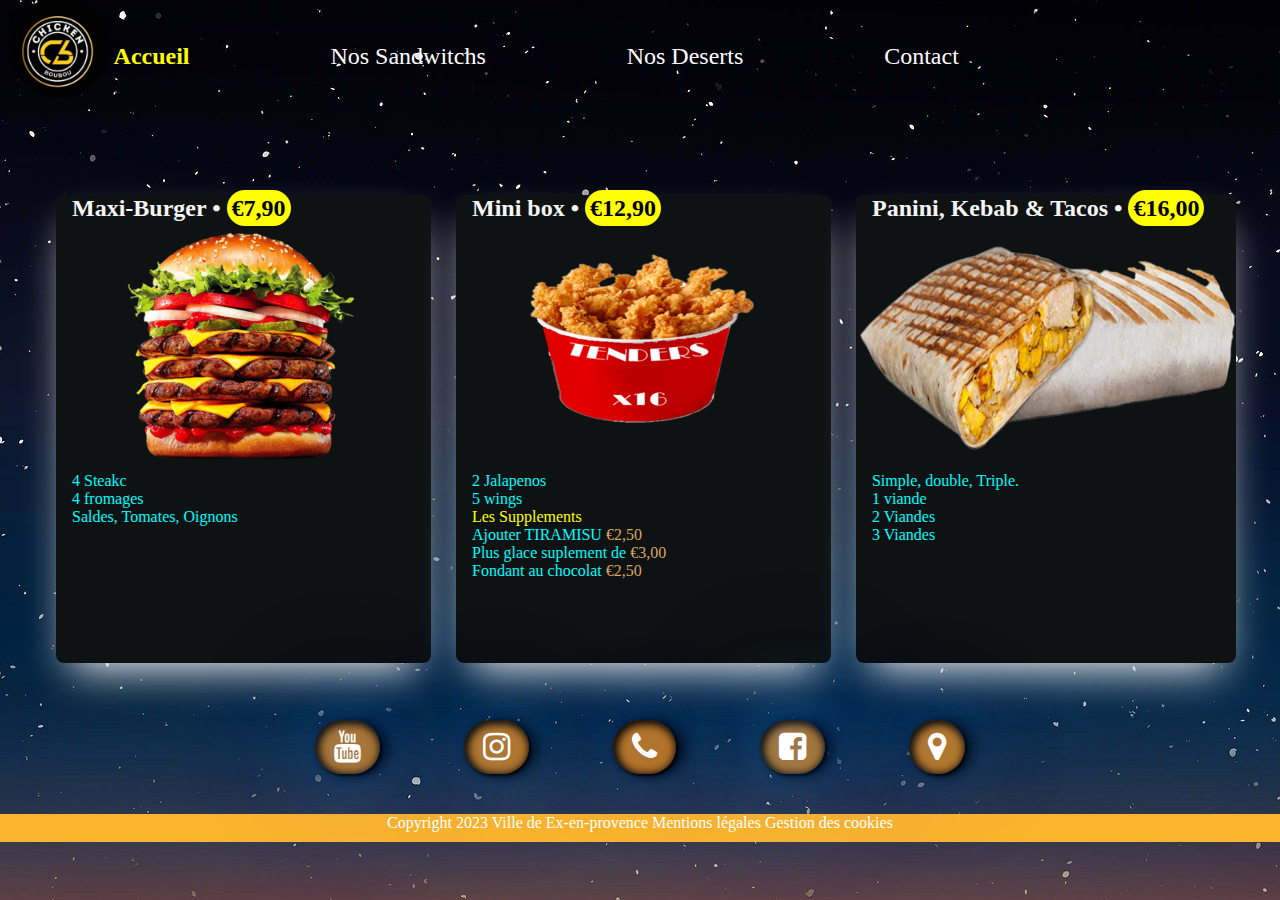
<file: index.html>
<!DOCTYPE html>
<html lang="en">
  <head>
    <meta charset="UTF-8" />
    <meta http-equiv="X-UA-Compatible" content="IE=edge" />
    <meta name="viewport" content="width=device-width, initial-scale=1.0" />
    <link rel="stylesheet" href="https://stackpath.bootstrapcdn.com/font-awesome/4.7.0/css/font-awesome.min.css">
    <link rel="shortcut icon" href="/burger/logobooboo.png">
    <link rel="stylesheet" href="/style.css">
    
    <title>Document</title>
  </head>
  <header>
    <div class="navbar">
      <img class="logo" src ="/burger/logobooboo.png" class="logo"> Chiken BooBoo</img>
      <div class="nav-links">
        <ul>
      <li class="active"><a href="/index.html" >Accueil</a></li>
      <li><a href="/burger.html" >Nos Sandwitchs</a></li>
      <li><a href="#" >Nos Deserts</a></li>
      <li><a href="#" >Contact</a></li>
        </ul>
      </div>
      <img class="menu-hburger" src="/images/menu-button.png"  alt ="buton burger">

    </div>
  </header>
  <body>
    <div class="main">
      <ul class="cards">
        <li class="cards_item">
          <div class="card">
            <h2 class="card_title">
              Maxi-Burger &#x2022; <span class="priceee"> €7,90 </span>
            </h2>
            <div class="card_image">
              <img src="/burger/Burger4.png " />
            </div>

            <div class="card_content">
              <a href="/burger.html">
                
              </a>
              <div class="card_text">
                <p>4 Steakc</p>
                <p>4 fromages</p>
                <p>Saldes, Tomates, Oignons</p>
              </div>
            </div>
          </div>
        </li>
        <li class="cards_item">
          <div class="card">
             <h2 class="card_title">
                  Mini box &#x2022; <span class="priceee">€12,90</span>
                </h2>
            <div class="card_image">
              <img
                src="/bex-mex/box.png"
                alt="a Reuben sandwich on wax paper. "
              />
            </div>
            <div class="card_content">
              <a href="https://www.google.fr/">
               
              </a>
              <div class="card_text">
                <p>2 Jalapenos</p>
                <p>5 wings</p>
                <p style="color:yellow"> Les Supplements </p>
                <p>Ajouter TIRAMISU <span class="prixsuplement">
                  €2,50 </span> </p>
                  
                <p>Plus glace suplement de <span class="prixsuplement"> €3,00</span></p>
                 <p>Fondant au chocolat  <span class="prixsuplement"> €2,50</span> </p>
              </div>
            </div>
          </div>
        </li>
        <li class="cards_item">
          <div class="card">
            <h2 class="card_title">
              Panini, Kebab &amp; Tacos &#x2022;
              <span class="priceee">€16,00</span>
            </h2>
            <div class="card_image">
              <img
                src="/tacos/tacos.png"
                alt="A side view of a plate of figs and berries. "
              />
            </div>
            <div class="card_content">
              <a href="https://www.google.fr/">
                
              </a>
              <div class="card_text">
                <p><span class="note">Simple, double, Triple.</span></p>
                <p>1 viande</p>
                <p>2 Viandes</p>
                <p>3 Viandes</p>
              </div>
            </div>
          </div>
        </li>
      </ul>
    </div>
    <footer>
        <div class="container">
            <a class="fa fa-youtube" id="youtube" href="images/videopub.mp4"></a>
            <a class="fa fa-instagram" id="istagram"></a>
            <a class="fa fa-phone" id="phone"></a>
            <a class="fa fa-facebook-square" id="facebook"></a>
            <a class="fa fa-map-marker" id="adresse" href="https://www.google.com/maps/dir//27+Rue+Van+Loo,+13100+Aix-en-Provence/@43.5300513,5.4411039,17z/data=!4m18!1m8!3m7!1s0x12c98da3ac3cf2bd:0x4da54787d4a46e59!2s27+Rue+Van+Loo,+13100+Aix-en-Provence!3b1!8m2!3d43.5300513!4d5.4432926!16s%2Fg%2F11bw40jhm7!4m8!1m0!1m5!1m1!1s0x12c98da3ac3cf2bd:0x4da54787d4a46e59!2m2!1d5.4432926!2d43.5300513!3e3?hl=fr"></a>


          </div>
    </footer>

    <div class="footercopyright">
    
      <ul>

          <li>Copyright 2023 Ville de Ex-en-provence </li>

          <li class="mentions">Mentions légales</li>

          <li class="mentions">Gestion des cookies</li>

      </ul>

  </div>
  </body>
<script src="/java.js"></script>
</html>
</file>
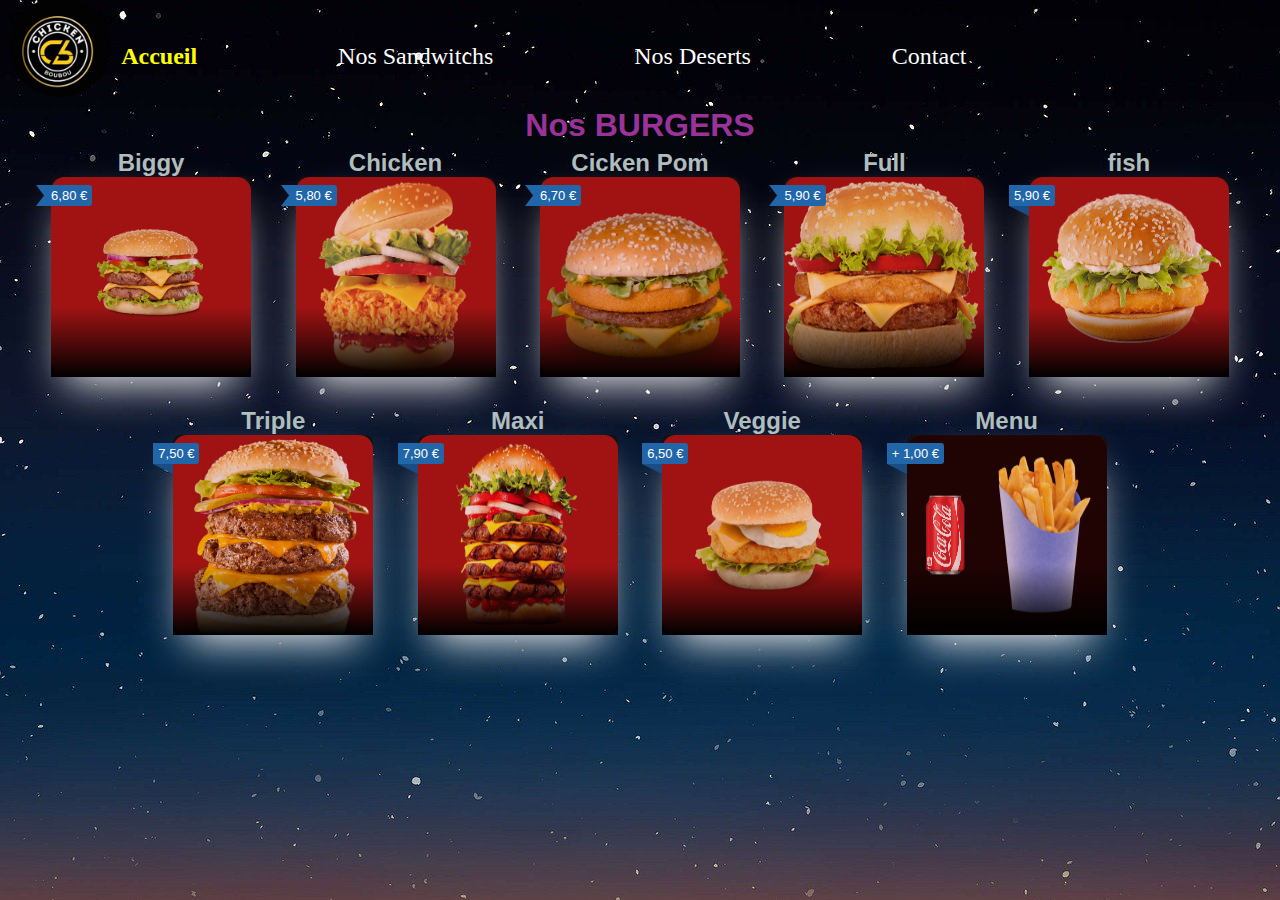
<file: burger.html>
<!DOCTYPE html>
<html lang="en">
  <head>
    <meta charset="UTF-8" />
    <meta http-equiv="X-UA-Compatible" content="IE=edge" />
    <meta name="viewport" content="width=device-width, initial-scale=1.0" />
    <link
      rel="stylesheet"
      href="https://stackpath.bootstrapcdn.com/font-awesome/4.7.0/css/font-awesome.min.css"
    />
    <link rel="stylesheet" href="/styleburger.css" />
    <link rel="stylesheet" href="/style.css" />
    <link rel="shortcut icon" href="/burger/logobooboo.png">

    <title>Chicken BOOBOO</title>
  </head>
  <header>
    <header>
      <div class="navbar">
        <img class="logo" src ="/burger/logobooboo.png" class="logo"> Chiken BooBoo</img>
        <div class="nav-links">
          <ul>
        <li class="active"><a href="/index.html" >Accueil</a></li>
        <li><a href="/burger.html" >Nos Sandwitchs</a></li>
        <li><a href="#" >Nos Deserts</a></li>
        <li><a href="#" >Contact</a></li>
          </ul>
        </div>
        <img class="menu-hburger" src="/images/menu-button.png"  alt ="buton burger">
  
      </div>
    </header>

  <body>
    <div class="text-center">
      <h1 class="page-title">Nos BURGERS</h1>
      <!-- <p class="page-description">CHEZ CHICKEN BOOBOO</p> -->
     <div class="container-card">
      <!-- card burger1 -->
      <div class="food-card">
        <h2>Biggy</h2>
        <div class="card">
          <h4 class="cat-flag">6,80 €</h4>
          <div class="card-img image-ratio">
            <div class="ratio-inner">
              <img
                src="/burger/Biggy.png" alt="food"/>
            </div>
          </div>
          <div class="card-content">
            <div class="content">
              <!-- <h3 class="title">Alimentaion Sain</h3> -->
              <p class="description">
                Double Steaks &#x2022; Double Fromage &#x2022; Salades &#x2022; Tomates &#x2022; Oignons
              </p>
            </div>
          </div>
        </div>
      </div>

      <!-- card burger2 -->
      <div class="food-card">
        <h2>Chicken</h2>
        <div class="card">
          <h4 class="cat-flag">5,80 €</h4>
          <div class="card-img image-ratio">
            <div class="ratio-inner">
              <img src="/burger/chikenburger.png" alt="food" />
            </div>
          </div>
          <div class="card-content">
            <div class="content">
              <!-- <h3 class="title">Halal</h3> -->
              <p class="description">
                Poulet &#x2022; Fromage &#x2022; Salade &#x2022; Tomates &#x2022; Oignons
              </p>
            </div>
          </div>
        </div>
      </div>

    <!-- card burger3 -->
      <div class="food-card">
        <h2>Cicken Pom </h2>
        <div class="card">
          <h4 class="cat-flag">6,70 €</h4>
          <div class="card-img image-ratio">
            <div class="ratio-inner">
              <img src="/burger/chickenPom.png" alt="food" />
            </div>
          </div>
          <div class="card-content">
            <div class="content">
              <!-- <h3 class="title">Asian Food</h3> -->
              <p class="description">
                Chichen &#x2022; Galette de pomme de terre &#x2022; Fromages &#x2022; Salades &#x2022; Tomates &#x2022; Oignons
              </p>
            </div>
          </div>
        </div>
      </div>

            <!-- card burger4 -->
      <div class="food-card">
        <h2>Full</h2>
        <div class="card">
          <h4 class="cat-flag">5,90 €</h4>
          <div class="card-img image-ratio">
            <div class="ratio-inner">
              <img src="/burger/fishburger.png" alt="food" />
            </div>
          </div>
          <div class="card-content">
            <div class="content">
              <!-- <h3 class="title">Healthy fast food</h3> -->
              <p class="description">
                Steak &#x2022; Chicken &#x2022; Fromages &#x2022; Salades &#x2022; Tomates &#x2022; Oignos
              </p>
            </div>
          </div>
        </div>
      </div>

            <!-- card burger5 -->
      <div class="food-card">
        <h2>fish</h2>
        <div class="card">
          <h4 class="cat-flag style-2">5,90 €</h4>
          <div class="card-img image-ratio">
            <div class="ratio-inner">
              <img src="/burger/pngegg (7).png" alt="food" />
            </div>
          </div>
          <div class="card-content">
            <div class="content">
              <!-- <h3 class="title">Asian Food</h3> -->
              <p class="description">
                Fish &#x2022; Fromages &#x2022; Salades &#x2022; Tomates &#x2022; Oignons
              </p>
            </div>
          </div>
        </div>
      </div>

    </div>

          <!-- card burger6 -->
          <div class="food-card">
            <h2>Triple</h2>
            <div class="card">
              <h4 class="cat-flag style-2">7,50 €</h4>
              <div class="card-img image-ratio">
                <div class="ratio-inner">
                  <img src="/burger/burger (3).png" alt="food" />
                </div>
              </div>
              <div class="card-content">
                <div class="content">
                  <!-- <h3 class="title">Asian Food</h3> -->
                  <p class="description">
                   3 Steaks &#x2022; 3 Fromages &#x2022; Salades &#x2022; Tomates &#x2022; Oignons
                  </p>
                </div>
              </div>
            </div>
          </div>

<!-- card burger7 -->
<div class="food-card">
    <h2>Maxi</h2>
    <div class="card">
      <h4 class="cat-flag style-2">7,90 €</h4>
      <div class="card-img image-ratio">
        <div class="ratio-inner">
          <img src="/burger/Burger4.png" alt="food" />
        </div>
      </div>
      <div class="card-content">
        <div class="content">
          <!-- <h3 class="title">Asian Food</h3> -->
          <p class="description">
            4 Steaks &#x2022; 4 Fromages &#x2022; Salades &#x2022; Tomates &#x2022; Oignons
          </p>
        </div>
      </div>
    </div>
  </div>

  <!-- card burger8 -->
  <div class="food-card">
    <h2>Veggie</h2>
    <div class="card">
      <h4 class="cat-flag style-2">6,50 €</h4>
      <div class="card-img image-ratio">
        <div class="ratio-inner">
          <img src="/burger/veggie.png" alt="food" />
        </div>
      </div>
      <div class="card-content">
        <div class="content">
          <!-- <h3 class="title">Asian Food</h3> -->
          <p class="description">
            Oeuf &#x2022; Galette Pomme de Terre &#x2022; Fromages &#x2022; Salades &#x2022; Tomates &#x2022; Oignons
          </p>
        </div>
      </div>
    </div>
  </div>

  <!-- card burger9 -->
  <div class="food-card">
    <h2>Menu</h2>
    <div class="card">
      <h4 class="cat-flag style-2"> +  1,00 €</h4>
      <div class="card-img image-ratio">
        <div class="ratio-inner">
          <img src="/panini/coccafrites.png" alt="food" />

        </div>
      </div>
      <div class="card-content">
        <div class="content">
          <!-- <h3 class="title">Asian Food</h3> -->
          <p class="description">
            Frites + Boisson &#x2022;
          </p>
        </div>
      </div>
    </div>
  </div>
</div>
</div>

</div>



    </div>

        
    </div>
    <!-- <footer>
        <div class="container">
            <i class="fa fa-youtube" id="youtube"></i>
            <i class="fa fa-instagram" id="istagram"></i>
            <i class="fa fa-phone" id="phone"></i>
            <i class="fa fa-facebook-square" id="facebook"></i>
          </div>
    </footer> -->
  </body>
  <script src="/java.js"></script>

</html>
</file>
<file: style.css>
body {
    background-image: url(/images/camel-g2fae0cf40_1280.jpg);
  }
  
  
  *,
  *::before,
  *::after {
    margin: 0;
    padding: 0;
    box-sizing: border-box;
    text-decoration: none;
    list-style: none;
  }
 
  /* .bar-menu {
    
    background-color: rgb(53, 50, 49);
    display: flex;
    flex-direction: row;
    justify-content:space-evenly;
    padding: 15px;
  }
   .bar-menu li a{
    color: rgb(254, 254, 254);
    text-decoration: none;
    font-family: 'Patrick Hand', cursive;
  }
  .bar-menu li a:hover{
    color: rgb(224, 114, 10);
    text-decoration: none;
    font-family: 'Patrick Hand', cursive;
    
  }

  li{
    list-style-type: none;

  } */

  /* style de la partie header bar_menu */



.navbar{
  padding: 10px;
  display: flex;
  justify-content: flex-start;
  width: 100%;
  box-sizing: border-box;
}
.navbar a {
  color: white;
  font-family: 'Patrick Hand', cursive;
  font-size: 24px;
  
}
.navbar a:hover {
  color: yellow;
  font-family: 'Patrick Hand', cursive;
  font-size: 26px;
  text-decoration: underline overline #FF3028;
  
}

.navbar .logo{
  margin-top: -1%;
  width: 100px;
  height: 100px;
  border-radius: 50%;
  position: fixed;
}
.navbar .nav-links ul{
  display: flex;
}
.navbar .nav-links ul li {
  margin: 0 25px;
}

.navbar .nav-links ul li.active a {
  color: yellow;
  font-weight: bold;  
}

.menu-hburger{
  display: none;
  width: 45px;
  position: absolute;
  top: 30px;
  right: 30px;

}

@media screen and (max-width:900px) {
  .navbar .logo{
    position:absolute
  }
  .cards_item {
    color: transparent;
  }
  .prixsuplement{
    display: none;
  }
  .card_title{
    /* display: none; */
  }
  .card_text p{
    color: #00fbff;

  }
  .navbar{
    padding: 0;
  }
  .menu-hburger{
    display: block;
    right: 10px;
    top: 10px;
  }
  .nav-links{
    position: relative;
    background-color:rgba(130, 128, 128, 0.799);
    backdrop-filter: blur(.7px);
    width: 100%;
    height: 75%;
    display: flex;
    justify-content: center;
    align-items: center;
    margin-top: -30%;
    margin-left: -28%;
    transition: all 0.5s ease;

    }
  }
  .mobile-menu{
   margin-left: -467px;
    position:absolute;
  }

  .nav-links ul{
    display: flex;
    flex-direction: row;
    align-items: center;
    width: 200%;
    justify-content: space-between;
    
  }
  .navbar .nav-links ul li {
    margin:25px 0;
    font-family: 'Patrick Hand', cursive;
    font-size: 2rem;
  }

  /* style de la partie body  */
  .main {
    max-width: 1200px;
    margin: 0 auto;
      font-family: 'Patrick Hand', cursive;
      color: #00fbff;
  }
  
  .cards {
    margin-top: 6%;
    display: flex;
    flex-wrap: wrap;
    list-style: none;
    align-items: start;

  }
  a{
    text-decoration: none;
  }
  
  h2 {
    color: #afbdbd;
  }
  
  .cards_item {
    display: flex;
    padding: 1rem;
    min-height: 500px;
  }
  
  .card_image {
    max-height: 250px;
  }
  
  .prixsuplement{
    color: rgb(216, 165, 98);
    animation-duration: .8s;
    animation-name: clignoter;
    animation-iteration-count: infinite;
    transition: none;
 }
 @keyframes clignoter {
   0%   { opacity:1; }
   40%   {opacity:0; }
   100% { opacity:1; }
 }


/* footer */
footer {
    display: flex;
    justify-content: center;
    align-items: center;
    height: 15vh;
  }
  #youtube,
  #istagram,
  #phone,
  #adresse,
  #facebook {
    font-size: 2em;
    background-color: #c17921;
    color: #fff;
    box-shadow: 2px 2px 2px #00000080, 10px 1px 12px #00000080,
      2px 2px 10px #00000080, 2px 2px 3px #00000080, inset 2px 2px 10px #00000080,
      inset 2px 2px 10px #00000080, inset 2px 2px 10px #00000080,
      inset 2px 2px 10px #00000080;
    border-radius: 29px;
    padding: 11px 19px;
    margin: 0 40px;
    animation: animate 3s linear infinite;
    text-shadow: 0 0 50px #0072ff, 0 0 100px #0072ff, 0 0 150px #0072ff,
      0 0 200px #0072ff;
  }
  #twitter {
    animation-delay: 0.3s;
  }
  #facebook {
    animation-delay: 0.7s;
  }
  #github {
    animation-delay: 0.1s;
  }
  
  @keyframes animate {
    from {
      filter: hue-rotate(0deg);
    }
    to {
      filter: hue-rotate(360deg);
    }
  }
  


  .footercopyright {
    text-align: center;
    flex: 1;
    background-color: #fbb52D;
    color: white;
}

.footercopyright li {

    display: inline-block;
}

.footercopyright a:hover {
    text-decoration: none;
}

.footercopyright .mentions {
    text-decoration: none;
    color: white;
    padding-bottom: 10px;
}

.footercopyright p {

    text-align: center;
}

/* responsive  header*/




/* responsive body */
@media (min-width: 40rem) {
    .cards_item {
      width: 50%;
    }
  }
  
  @media (min-width: 56rem) {
    .cards_item {
      width: 33.3333%;
    }
  }
  
  .card {
    background-color: #0f1212;
    border-radius: 0.50rem;
    box-shadow: 0 20px 40px -14px whitesmoke;
    display: flex;
    flex-direction: column;
  }
  
  .card_content {
    padding: 0;
  }
  
  .card_title, .card_text{
    position: relative;
    padding: 0 1rem;
    width: fit-content;
  }
  
  .card_title::after {
    content: "";
    position: absolute;
    bottom: -5px;
    left: 1rem;
    width: 0%;
    height: 5px;
    background: #3bfc00;
    transition-duration: 0.5s;
  }
  
  .card_title:hover::after {
    content: "";
    width: 100%;
    transition-duration: 0.5s;
  }
  
  .card_title:hover{
    cursor: pointer;
  }
  
  .card_text p{
    position: relative;
    border-radius: 5px;
  }
  .card_text p:hover{
    transition-duration: 0.3s;
    background: #5e5e5e;
  }
  .card_text p::after{
    position: absolute;
    top: -10px;
    right: -50px;
    width: 60px;
    height: 30px;
    background: #FFF;
    color: #333;
    box-shadow: 0 0 15px 2px yellow;
    text-align: center;
    line-height: 30px;
    border-radius: 5px;
    z-index: 1111111111;
  }
  .card_text p:hover::after{
    content: "New";
  }
  
  .priceee {
      background: yellow;
      color: black;
      padding: 5px;
      border-radius: 30px;
  }
  
  .card_title {
    font-family: 'Lobster', cursive;
    color: whitesmoke;
  }

  /* style de la bare menu  */

  /* bootstrap dropdown hover menu*/
</file>
<file: styleburger.css>
*,
*::before,
*::after {
  margin: 0;
  padding: 0;
  box-sizing: border-box;
  text-decoration: none;
}

.image-ratio {
  position: relative;
  overflow: hidden;
}
.image-ratio:before {
  content: "";
  display: block;
  padding-top: 100%;
}
.image-ratio .ratio-inner {
  position: absolute;
  top: 0;
  bottom: 0;
  left: 0;
  right: 0;
  width: 100%;
  height: 100%;
}
.image-ratio .ratio-inner img {
  width: 100%;
  min-height: 100%;
}

.text-center {
  text-align: center;
}

p {
  font-weight: 400;
}

body {
  font-family: "Nunito", sans-serif;
}

.page-title {
  color: #9a3299;
  margin: 0 0 5px;
}

.page-description {
  font-size: 16px;
  color: #777;
  margin: 0 0 20px;
}

.food-card {
  width: 200px;
  margin: 0 20px;
  display: inline-block;
  margin-bottom: 30px;
}
.food-card .card {
  position: relative;
  text-align: left;
  
}
.food-card .card .cat-flag {
  position: absolute;
  top: 8px;
  left: -5px;
  z-index: 2;
  font-size: 13px;
  font-weight: 400;
  padding: 3px 5px 3px 5px;
  color: #fff;
  border-top-right-radius: 3px;
  border-bottom-right-radius: 3px;
  background-color: #2266aa;
}
.food-card .card .cat-flag:not(.style-2):before, .food-card .card .cat-flag:not(.style-2):after {
  content: "";
  display: block;
  position: absolute;
  right: 100%;
  border-right: 10px solid #2266aa;
}
.food-card .card .cat-flag:not(.style-2):before {
  top: 0;
  border-bottom: 13px solid transparent;
  border-top: 0 solid transparent;
}
.food-card .card .cat-flag:not(.style-2):after {
  bottom: 0;
  border-top: 13px solid transparent;
  border-bottom: 0 solid transparent;
}
.food-card .card .cat-flag.style-2 {
  left: -20px;
}
.food-card .card .cat-flag.style-2:after {
  content: "";
  border-right: 20px solid #184e84;
  border-bottom: 10px solid transparent;
  border-left: 0 solid transparent;
  position: absolute;
  top: 100%;
  left: 0;
  z-index: 2;
}
.food-card .card .card-img {
  text-align: center;
  background-color: #a11313;
  border-radius: 14px;
}
.food-card .card .card-img img {
  transition: transform 0.7s;
  opacity: 0.8;
}
.food-card .card:before {
  content: "";
  position: absolute;
  bottom: 0;
  right: 0;
  left: 0;
  z-index: 1;
  height: 70px;
  display: block;
  background: -moz-linear-gradient(top, rgba(0, 0, 0, 0) 0%, black 100%);
  /* FF3.6-15 */
  background: -webkit-linear-gradient(top, rgba(0, 0, 0, 0) 0%, black 100%);
  /* Chrome10-25,Safari5.1-6 */
  background: linear-gradient(to bottom, rgba(0, 0, 0, 0) 0%, black 100%);

}
.food-card .card .card-content {
  position: absolute;
  bottom: 0;
  left: 0;
  right: 0;
  z-index: 3;
  overflow: hidden;
}
.food-card .card .card-content .content {
  transition: transform 0.4s;
  transform: translateY(100%);
  /* Permalink - use to edit and share this gradient: http://colorzilla.com/gradient-editor/#000000+0,000000+100&0+0,1+100 */
  background: -moz-linear-gradient(top, rgba(0, 0, 0, 0) 0%, black 100%);
  /* FF3.6-15 */
  background: -webkit-linear-gradient(top, rgba(0, 0, 0, 0) 0%, black 100%);
  /* Chrome10-25,Safari5.1-6 */
  background: linear-gradient(to bottom, rgba(0, 0, 0, 0) 0%, black 100%);
  /* W3C, IE10+, FF16+, Chrome26+, Opera12+, Safari7+ */
  filter: progid:DXImageTransform.Microsoft.gradient( startColorstr="#00000000", endColorstr="#000000",GradientType=0 );
  /* IE6-9 */
}
.food-card .card .card-content .title {
  color: #fff;
  font-weight: 600;
  font-size: 24px;
  transform: translateY(-100%);
  transition: transform 0.4s;
  margin-top: 0;
  margin-bottom: 0;
  padding: 0 15px 15px;
}
.food-card .card .card-content .description {
  padding: 0 15px;
  color: #fff;
  font-size: 13px;
  margin: 0;
}
.food-card .card:hover .card-content .content {
  padding-bottom: 15px;
  transform: translateY(0);
}
.food-card .card:hover .card-content .title {
  transform: translateY(0);
}

@media screen and (max-width:900px) {

  .food-card{
    filter: blur(4px);
  }
 .navbar{
 
 }

}
</file>
